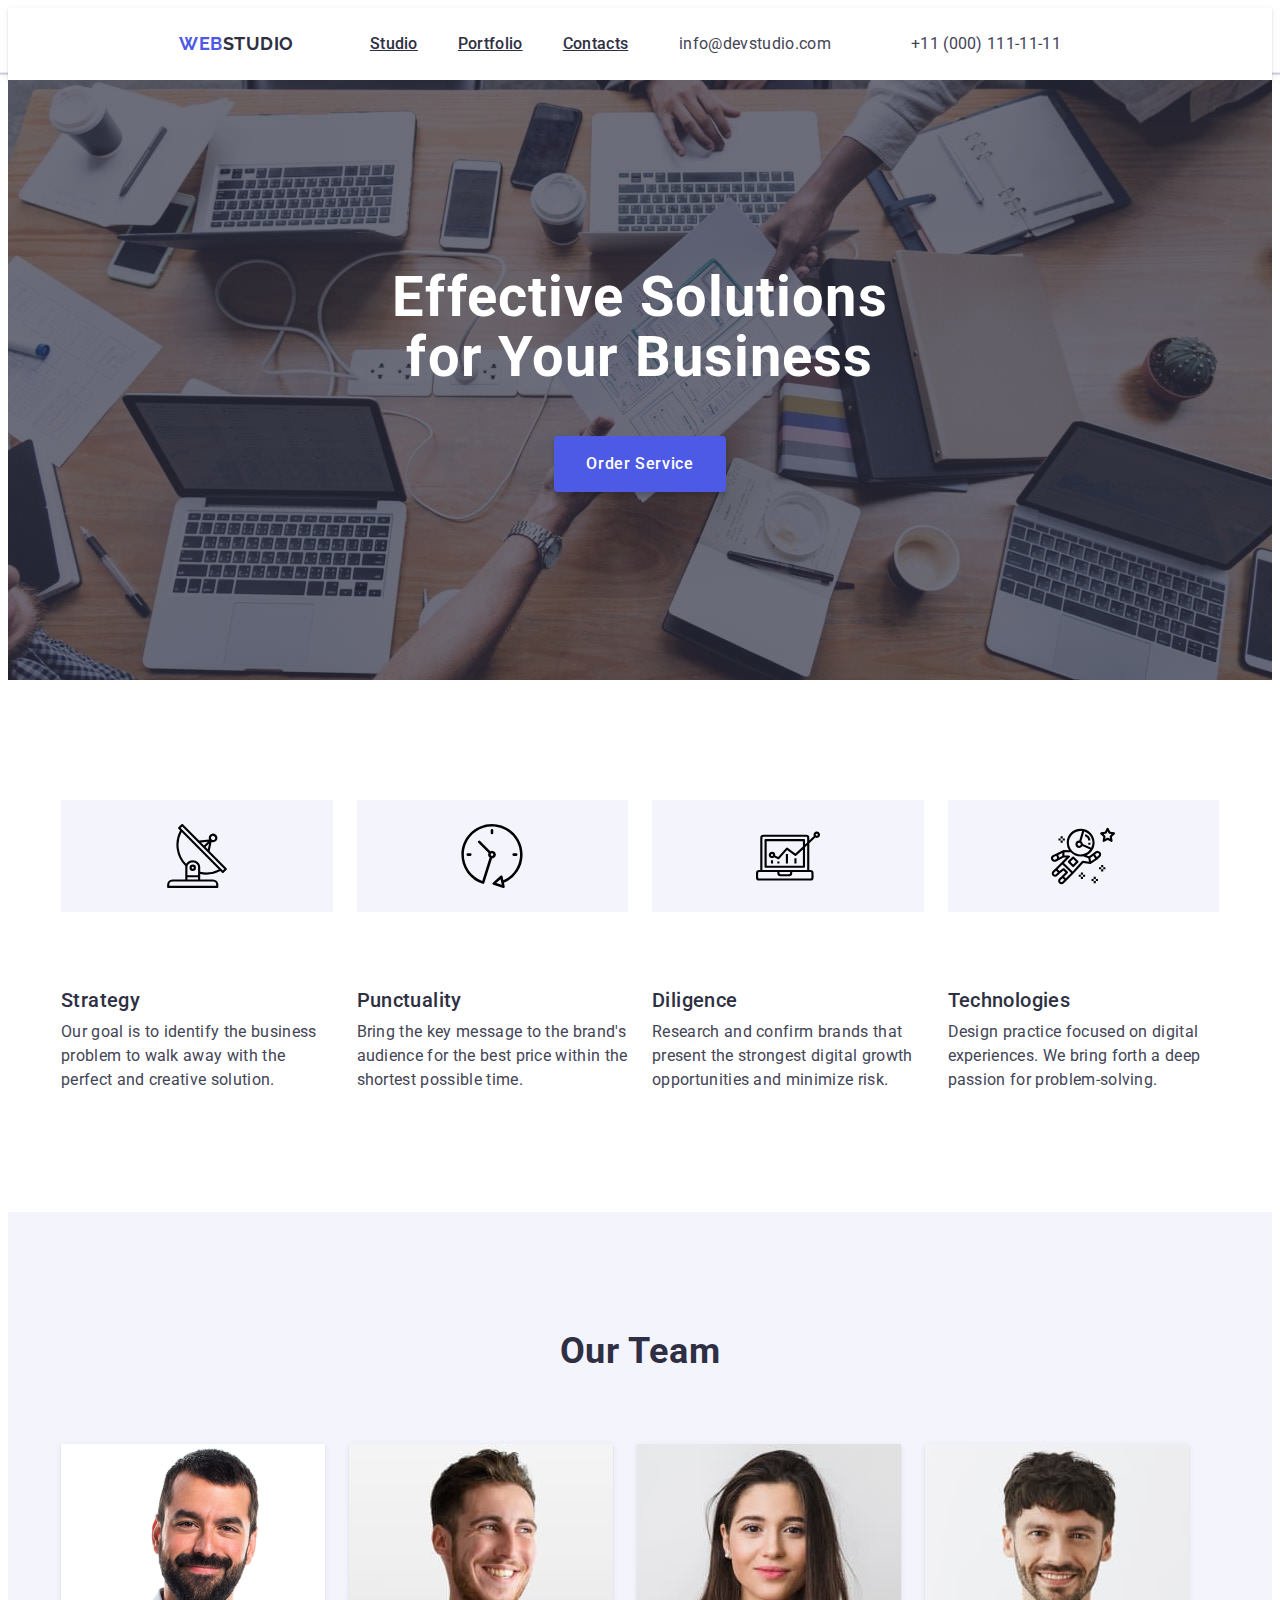
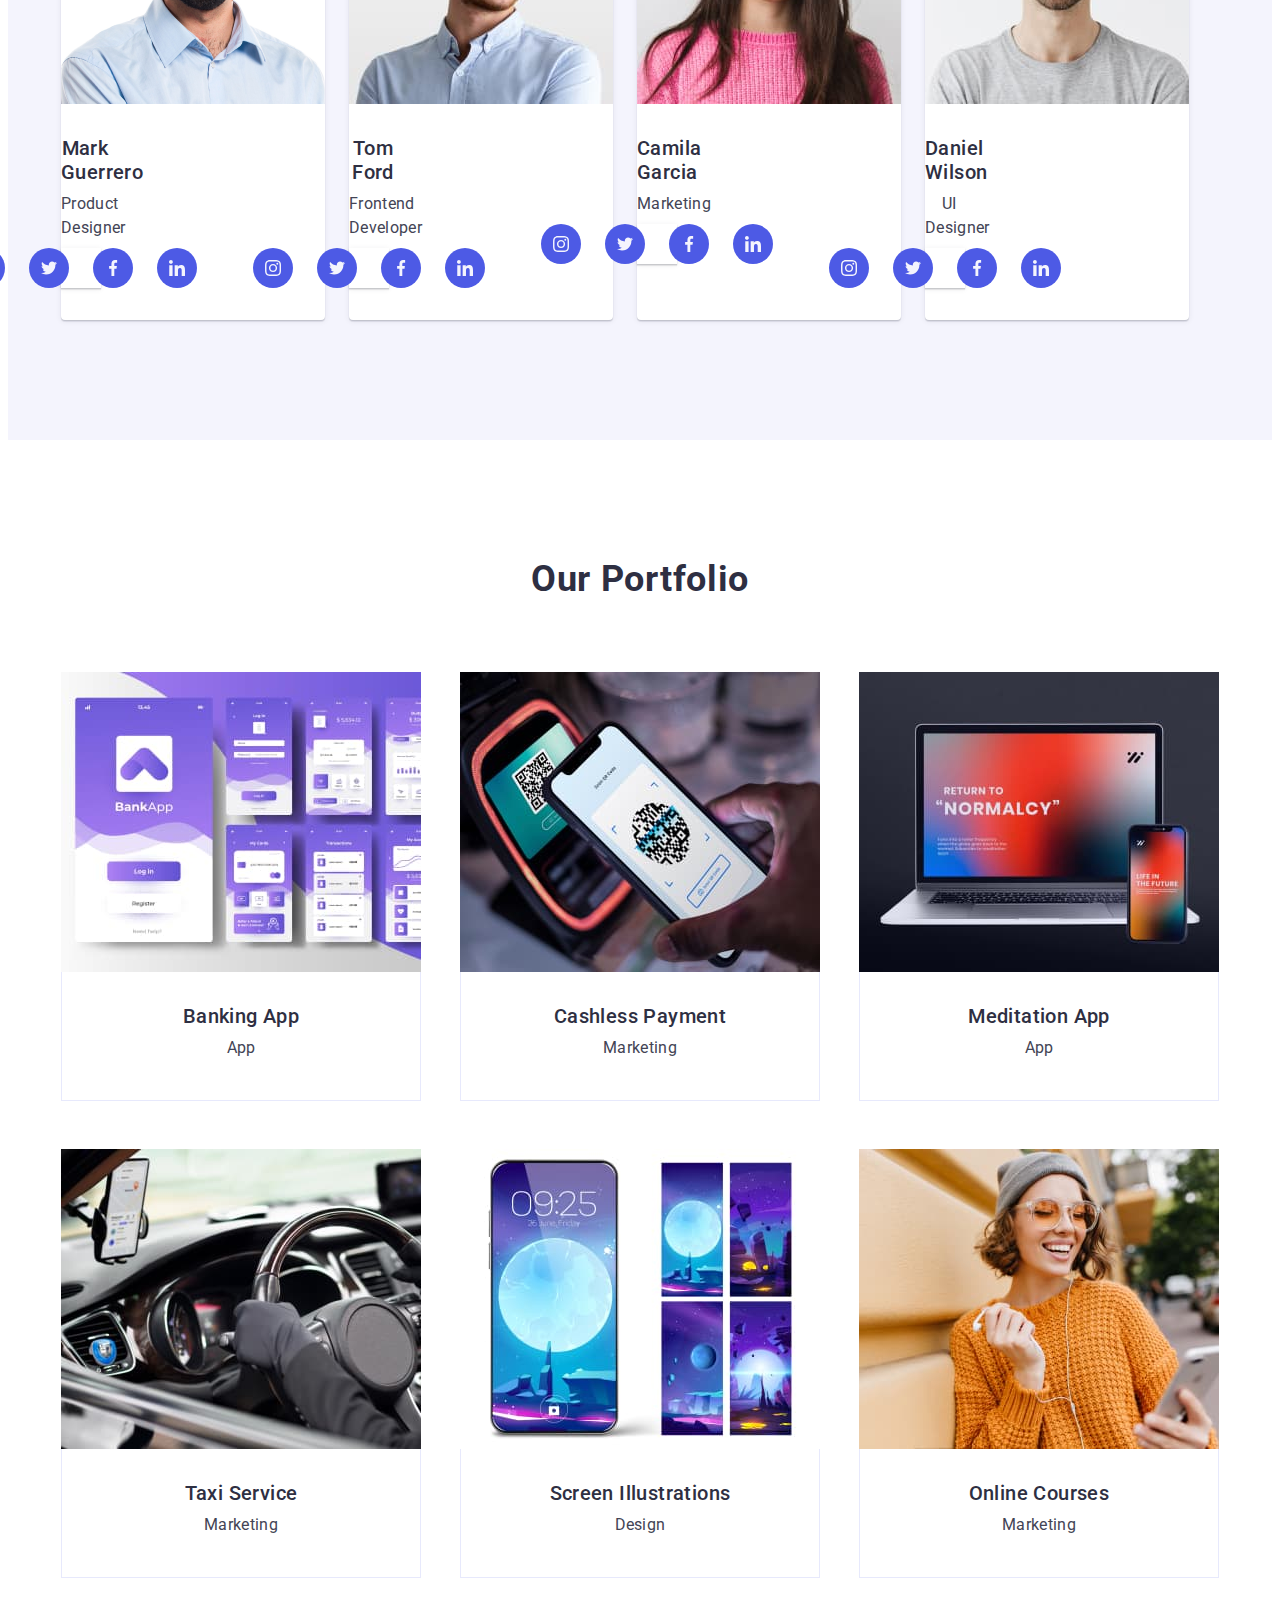
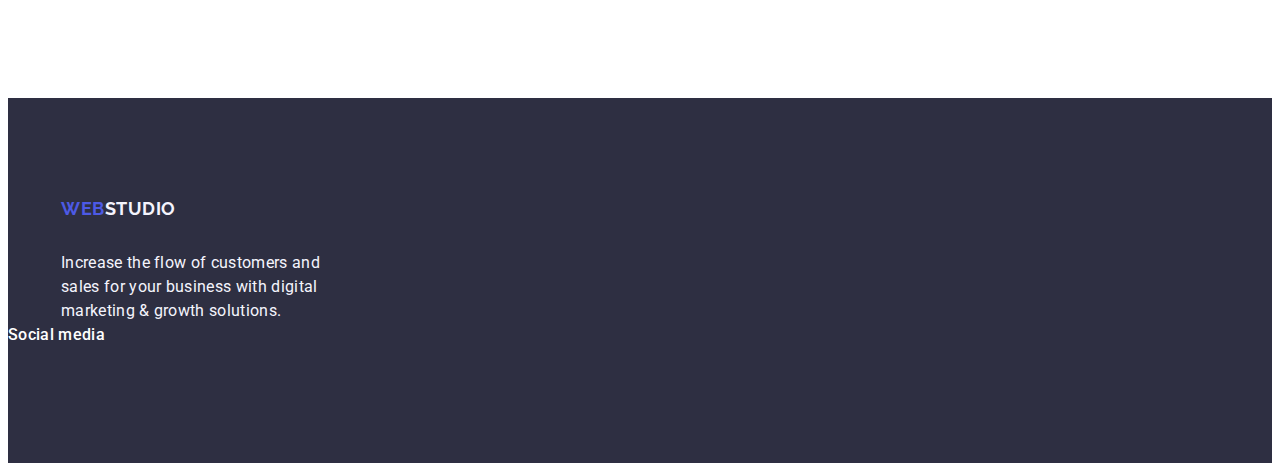
<file: index.html>
<!DOCTYPE html>
<html lang="en">
  <head>
    <meta charset="UTF-8" />
    <meta http-equiv="X-UA-Compatible" content="IE=edge" />
    <meta name="viewport" content="width=device-width, initial-scale=1.0" />
    <title>restart-goit-markup-hw-01</title>
    <link rel="preconnect" href="https://fonts.googleapis.com" />
    <link rel="preconnect" href="https://fonts.gstatic.com" crossorigin />
    <link
      href="https://fonts.googleapis.com/css2?family=Raleway:wght@700&family=Roboto:ital,wght@0,400;0,500;0,700;1,400&display=swap"
      rel="stylesheet"
    />
    <link
      rel="stylesheet"
      href="https://cdnjs.cloudflare.com/ajax/libs/modern-normalize/2.0.0/modern-normalize.min.css"
      integrity="sha512-4xo8blKMVCiXpTaLzQSLSw3KFOVPWhm/TRtuPVc4WG6kUgjH6J03IBuG7JZPkcWMxJ5huwaBpOpnwYElP/m6wg=="
      crossorigin="anonymous"
      referrerpolicy="no-referrer"
    />
    <link rel="stylesheet" href="./css/style.css" />
  </head>

  <body>
    <header class="header">
      <div class="container header-container">
        <a class="link-menu-logo" href="./index.html"
          >Web<span class="header-logo-second">Studio</span></a
        >
        <nav class="navig-header">
          <ul class="header-list list">
            <li class="header-items">
              <a class="header-studio" href="./index.html">Studio</a>
            </li>
            <li class="header-items">
              <a class="header-studio" href="./index.html">Portfolio</a>
            </li>
            <li class="header-items">
              <a class="header-studio" href="./index.html">Contacts</a>
            </li>
          </ul>
        </nav>

        <address class="header-address">
          <ul class="header-list-contact list">
            <li>
              <a class="header-mail" href="mailto:info@devstudio.com"
                >info@devstudio.com</a
              >
            </li>
            <li>
              <a class="header-mail" href="tel:+110001111111"
                >+11 (000) 111-11-11</a
              >
            </li>
          </ul>
        </address>
      </div>
    </header>

    <main class="main-part">
      <section class="main-sector">
        <div class="container main-sector-wrap">
          <h1 class="main-title">Effective Solutions for Your Business</h1>
          <button type="button" class="main-button">Order Service</button>
        </div>
      </section>

      <section class="icon-second-block">
        <div class="container">
          <ul class="icon-sec-list list">
            <li class="icon-sec-items">
              <a href="" class="icon-sec-link link">
                <svg class="icon-sec">
                  <use href="./images/icons.svg#icon-antenna"></use>
                </svg>
              </a>
            </li>
            <li class="icon-sec-items">
              <a href="" class="icon-sec-link link">
                <svg class="icon-sec">
                  <use href="./images/icons.svg#icon-clock"></use>
                </svg>
              </a>
            </li>
            <li class="icon-sec-items">
              <a href="" class="icon-sec-link link">
                <svg class="icon-sec">
                  <use href="./images/icons.svg#icon-diagram"></use>
                </svg>
              </a>
            </li>
            <li class="icon-sec-items">
              <a href="" class="icon-sec-link link">
                <svg class="icon-sec">
                  <use href="./images/icons.svg#icon-astronaut"></use>
                </svg>
              </a>
            </li>
          </ul>
        </div>
        <div class="container">
          <svg class="icon-sec">
            <use></use>
          </svg>
          <h2 class="visually-hidden">Blok description</h2>
          <ul class="descrip-list list">
            <li class="descrip-items">
              <h3 class="descrip-title">Strategy</h3>
              <p class="descrip-paragrah">
                Our goal is to identify the business problem to walk away with
                the perfect and creative solution.
              </p>
            </li>
            <li class="descrip-items">
              <h3 class="descrip-title">Punctuality</h3>
              <p class="descrip-paragrah">
                Bring the key message to the brand's audience for the best price
                within the shortest possible time.
              </p>
            </li>
            <li class="descrip-items">
              <h3 class="descrip-title">Diligence</h3>
              <p class="descrip-paragrah">
                Research and confirm brands that present the strongest digital
                growth opportunities and minimize risk.
              </p>
            </li>
            <li class="descrip-items">
              <h3 class="descrip-title">Technologies</h3>
              <p class="descrip-paragrah">
                Design practice focused on digital experiences. We bring forth a
                deep passion for problem-solving.
              </p>
            </li>
          </ul>
        </div>
      </section>

      <section class="main-section-second">
        <div class="container our-team">
          <h2 class="section-title">Our team</h2>
          <ul class="section-list list">
            <li class="section-items">
              <img
                class="about-pict"
                src="./images/mark-guerrero-1.png"
                alt="photo1-mark"
                width="264"
                height="260"
              />
              <div class="names">
                <h3 class="section-names">Mark Guerrero</h3>
                <p class="section-position">Product Designer</p>
                <ul class="names-soc-list list">
                  <li class="names-soc-item">
                    <a class="names-soc-link link" href>
                      <svg class="names-soc-icon" width="16" height="16">
                        <use href="./images/icons.svg#icon-instagram"></use>
                      </svg>
                    </a>
                  </li>
                  <li class="names-soc-item">
                    <a class="names-soc-link link" href>
                      <svg class="names-soc-icon" width="16" height="16">
                        <use href="./images/icons.svg#icon-twitter"></use>
                      </svg>
                    </a>
                  </li>
                  <li class="names-soc-item">
                    <a class="names-soc-link link" href>
                      <svg class="names-soc-icon" width="16" height="16">
                        <use href="./images/icons.svg#icon-facebook"></use>
                      </svg>
                    </a>
                  </li>
                  <li class="names-soc-item">
                    <a class="names-soc-link link" href>
                      <svg class="names-soc-icon" width="16" height="16">
                        <use href="./images/icons.svg#icon-linkedin"></use>
                      </svg>
                    </a>
                  </li>
                </ul>

                <a
                  href="../restart-goit-markup-hw-4/icomoon/PNG/facebook-1.png"
                  target="_blank"
                  class="link"
                ></a>
              </div>
            </li>
            <li class="section-items">
              <img
                class="about-pict"
                src="./images/tom-ford-2.jpg"
                alt="photo2-tom-ford"
                width="264"
                height="260"
              />
              <div class="names">
                <h3 class="section-names">Tom Ford</h3>
                <p class="section-position">Frontend Developer</p>
                <ul class="names-soc-list list">
                  <li class="names-soc-item">
                    <a class="names-soc-link link" href>
                      <svg class="names-soc-icon" width="16" height="16">
                        <use href="./images/icons.svg#icon-instagram"></use>
                      </svg>
                    </a>
                  </li>
                  <li class="names-soc-item">
                    <a class="names-soc-link link" href>
                      <svg class="names-soc-icon" width="16" height="16">
                        <use href="./images/icons.svg#icon-twitter"></use>
                      </svg>
                    </a>
                  </li>
                  <li class="names-soc-item">
                    <a class="names-soc-link link" href>
                      <svg class="names-soc-icon" width="16" height="16">
                        <use href="./images/icons.svg#icon-facebook"></use>
                      </svg>
                    </a>
                  </li>
                  <li class="names-soc-item">
                    <a class="names-soc-link link" href>
                      <svg class="names-soc-icon" width="16" height="16">
                        <use href="./images/icons.svg#icon-linkedin"></use>
                      </svg>
                    </a>
                  </li>
                </ul>
              </div>
            </li>
            <li class="section-items">
              <img
                class="about-pict"
                src="./images/camila-garcia-3.jpg"
                alt="photo3-camila-garcia"
                width="264"
                height="260"
              />
              <div class="names">
                <h3 class="section-names">Camila Garcia</h3>
                <p class="section-position">Marketing</p>
                <ul class="names-soc-list list">
                  <li class="names-soc-item">
                    <a class="names-soc-link link" href>
                      <svg class="names-soc-icon" width="16" height="16">
                        <use href="./images/icons.svg#icon-instagram"></use>
                      </svg>
                    </a>
                  </li>
                  <li class="names-soc-item">
                    <a class="names-soc-link link" href>
                      <svg class="names-soc-icon" width="16" height="16">
                        <use href="./images/icons.svg#icon-twitter"></use>
                      </svg>
                    </a>
                  </li>
                  <li class="names-soc-item">
                    <a class="names-soc-link link" href>
                      <svg class="names-soc-icon" width="16" height="16">
                        <use href="./images/icons.svg#icon-facebook"></use>
                      </svg>
                    </a>
                  </li>
                  <li class="names-soc-item">
                    <a class="names-soc-link link" href>
                      <svg class="names-soc-icon" width="16" height="16">
                        <use href="./images/icons.svg#icon-linkedin"></use>
                      </svg>
                    </a>
                  </li>
                </ul>
              </div>
            </li>
            <li class="section-items">
              <img
                class="about-pict"
                src="./images/daniel-wilson-4.jpg"
                alt="photo4-daniel-wilson"
                width="264"
                height="260"
              />
              <div class="names">
                <h3 class="section-names">Daniel Wilson</h3>
                <p class="section-position">UI Designer</p>
                <ul class="names-soc-list list">
                  <li class="names-soc-item">
                    <a class="names-soc-link link" href>
                      <svg class="names-soc-icon" width="16" height="16">
                        <use href="./images/icons.svg#icon-instagram"></use>
                      </svg>
                    </a>
                  </li>
                  <li class="names-soc-item">
                    <a class="names-soc-link link" href>
                      <svg class="names-soc-icon" width="16" height="16">
                        <use href="./images/icons.svg#icon-twitter"></use>
                      </svg>
                    </a>
                  </li>
                  <li class="names-soc-item">
                    <a class="names-soc-link link" href>
                      <svg class="names-soc-icon" width="16" height="16">
                        <use href="./images/icons.svg#icon-facebook"></use>
                      </svg>
                    </a>
                  </li>
                  <li class="names-soc-item">
                    <a class="names-soc-link link" href>
                      <svg class="names-soc-icon" width="16" height="16">
                        <use href="./images/icons.svg#icon-linkedin"></use>
                      </svg>
                    </a>
                  </li>
                </ul>
              </div>
            </li>
          </ul>
        </div>
      </section>

      <section class="section-last">
        <div class="container foutth-list-wrap">
          <h2 class="section-title">Our Portfolio</h2>
          <ul class="section-list-fourth list">
            <li class="block-pic-second">
              <img
                class="about-pict"
                src="./images/banking-1.jpg"
                alt="banking-1"
                width="360"
                height="300"
              />
              <div class="title-wrap">
                <h3 class="section-names">Banking App</h3>
                <p class="section-position">App</p>
              </div>
            </li>
            <li class="block-pic-second">
              <img
                class="about-pict"
                src="./images/cashless-2.jpg"
                alt="cashless-2"
                width="360"
                height="300"
              />
              <div class="title-wrap">
                <h3 class="section-names">Cashless Payment</h3>
                <p class="section-position">Marketing</p>
              </div>
            </li>
            <li class="block-pic-second">
              <img
                class="about-pict"
                src="./images/meditation-3.jpg"
                alt="meditation-3"
                width="360"
                height="300"
              />
              <div class="title-wrap">
                <h3 class="section-names">Meditation App</h3>
                <p class="section-position">App</p>
              </div>
            </li>
            <li class="block-pic-second">
              <img
                class="about-pict"
                src="./images/taxi-4.jpg"
                alt="taxi-4"
                width="360"
                height="300"
              />
              <div class="title-wrap">
                <h3 class="section-names">Taxi Service</h3>
                <p class="section-position">Marketing</p>
              </div>
            </li>
            <li class="block-pic-second">
              <img
                class="about-pict"
                src="./images/screen-5.jpg"
                alt="screen-5"
                width="360"
                height="300"
              />
              <div class="title-wrap">
                <h3 class="section-names">Screen Illustrations</h3>
                <p class="section-position">Design</p>
              </div>
            </li>
            <li class="block-pic-second">
              <img
                class="about-pict"
                src="./images/girl-online-6.jpg"
                alt="girl-online-6"
                width="360"
                height="300"
              />
              <div class="title-wrap">
                <h3 class="section-names">Online Courses</h3>
                <p class="section-position">Marketing</p>
              </div>
            </li>
          </ul>
        </div>
      </section>
      <footer class="footer-end">
        <section class="blok-footer-first">
          <div class="container">
            <a href="./index.html" class="footer-logo-first"
              >Web<span class="footer-logo-second">Studio </span></a
            >
            <p class="footer-text">
              Increase the flow of customers and sales for your business with
              digital marketing & growth solutions.
            </p>
          </div>
        </section>
        <section class="block-footer-second">
          <div class="footer-container">
            <p class="social-media-text">Social media</p>
          </div>
        </section>
      </footer>
    </main>
  </body>
</html>
</file>
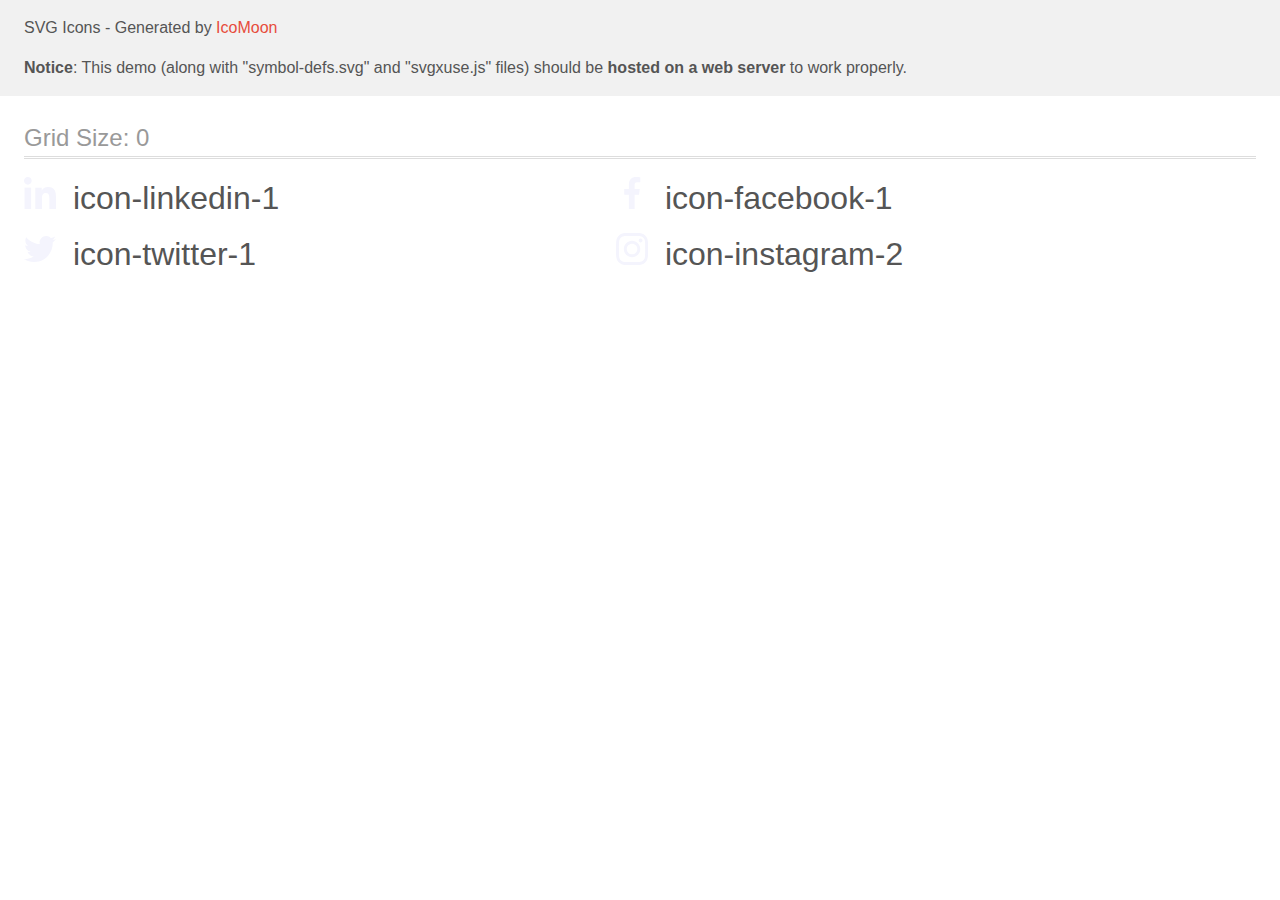
<file: icomoon/demo-external-svg.html>
<!doctype html>
<html>
<head>
    <title>IcoMoon - SVG Icons</title>
    <meta charset="utf-8">
    <meta name="viewport" content="width=device-width, initial-scale=1">
    <link rel="stylesheet" href="demo-files/demo.css">
    <link rel="stylesheet" href="style.css">
</head>
<body>
<header class="bgc1 clearfix">
<div class="mhl">
    <p>SVG Icons - Generated by <a href="https://icomoon.io/app">IcoMoon</a></p><p><strong>Notice</strong>: This demo (along with "symbol-defs.svg" and "svgxuse.js" files) should be <b>hosted on a web server</b> to work properly.</p>
</div>
</header>
    <div class="clearfix mhl ptl">
        <h1 class="mvm mtn fgc1">Grid Size: 0</h1>
        <div class="glyph fs1">
            <div class="clearfix pbs">
                <svg class="icon icon-linkedin-1"><use xlink:href="symbol-defs.svg#icon-linkedin-1"></use></svg><span class="name"> icon-linkedin-1</span>
            </div>
        </div>
        <div class="glyph fs1">
            <div class="clearfix pbs">
                <svg class="icon icon-facebook-1"><use xlink:href="symbol-defs.svg#icon-facebook-1"></use></svg><span class="name"> icon-facebook-1</span>
            </div>
        </div>
        <div class="glyph fs1">
            <div class="clearfix pbs">
                <svg class="icon icon-twitter-1"><use xlink:href="symbol-defs.svg#icon-twitter-1"></use></svg><span class="name"> icon-twitter-1</span>
            </div>
        </div>
        <div class="glyph fs1">
            <div class="clearfix pbs">
                <svg class="icon icon-instagram-2"><use xlink:href="symbol-defs.svg#icon-instagram-2"></use></svg><span class="name"> icon-instagram-2</span>
            </div>
        </div>
  </div>
<script defer src="svgxuse.js"></script>
</body>
</html>
</file>
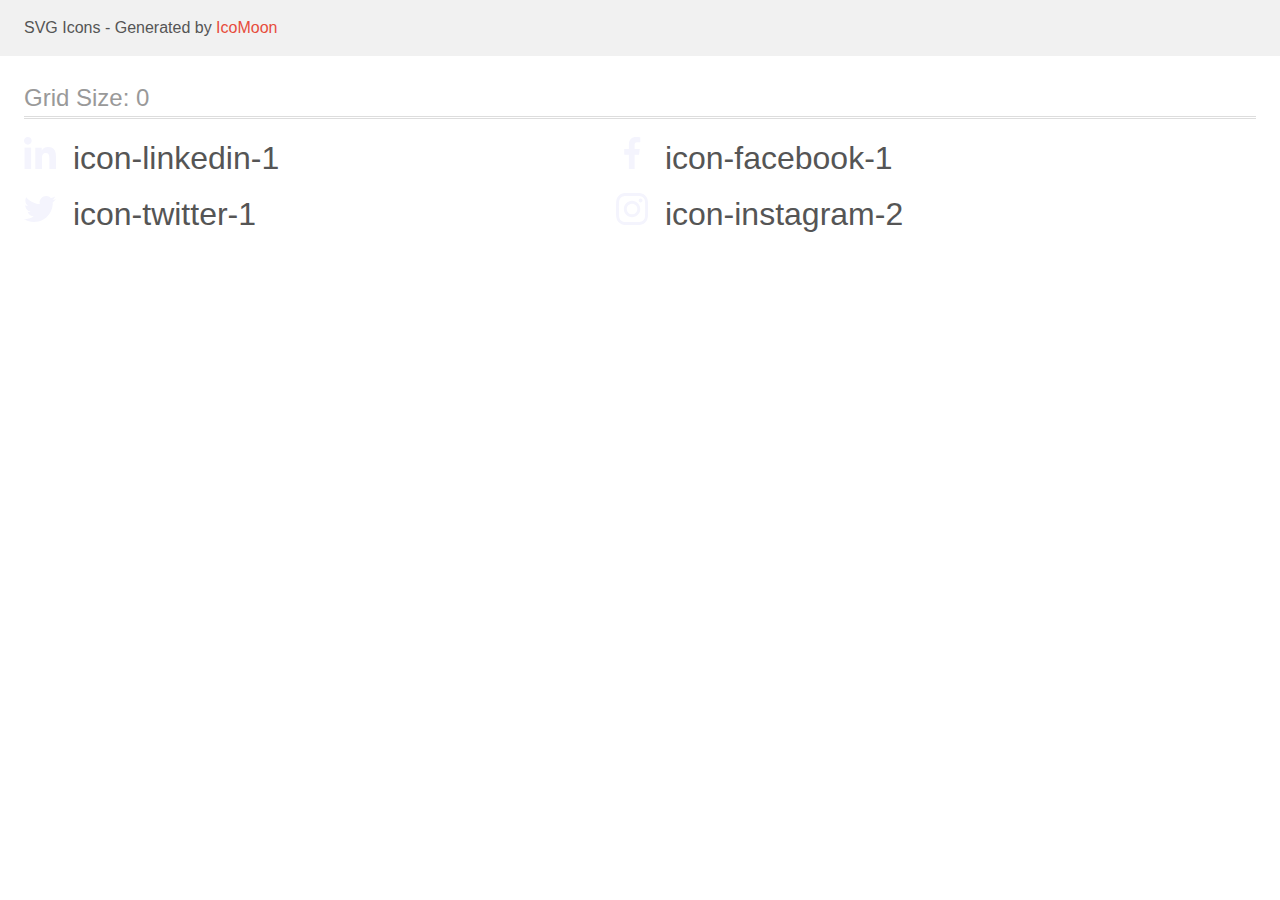
<file: icomoon/demo.html>
<!doctype html>
<html>
<head>
    <title>IcoMoon - SVG Icons</title>
    <meta charset="utf-8">
    <meta name="viewport" content="width=device-width, initial-scale=1">
    <link rel="stylesheet" href="demo-files/demo.css">
    <link rel="stylesheet" href="style.css">
</head>
<body>
<svg aria-hidden="true" style="position: absolute; width: 0; height: 0; overflow: hidden;" version="1.1" xmlns="http://www.w3.org/2000/svg" xmlns:xlink="http://www.w3.org/1999/xlink">
<defs>
<symbol id="icon-linkedin-1" viewBox="0 0 32 32">
<path fill="#f4f4fd" style="fill: var(--color1, #f4f4fd)" d="M31.992 32v-0.001h0.008v-11.736c0-5.741-1.236-10.164-7.948-10.164-3.227 0-5.392 1.771-6.276 3.449h-0.093v-2.913h-6.364v21.364h6.627v-10.579c0-2.785 0.528-5.479 3.977-5.479 3.399 0 3.449 3.179 3.449 5.657v10.401h6.62z"></path>
<path fill="#f4f4fd" style="fill: var(--color1, #f4f4fd)" d="M0.528 10.636h6.635v21.364h-6.635v-21.364z"></path>
<path fill="#f4f4fd" style="fill: var(--color1, #f4f4fd)" d="M3.843-0c-2.121 0-3.843 1.721-3.843 3.843s1.721 3.879 3.843 3.879c2.121 0 3.843-1.757 3.843-3.879-0.001-2.121-1.723-3.843-3.843-3.843v0z"></path>
</symbol>
<symbol id="icon-facebook-1" viewBox="0 0 32 32">
<path fill="#f4f4fd" style="fill: var(--color1, #f4f4fd)" d="M21.329 5.313h2.921v-5.088c-0.504-0.069-2.237-0.225-4.256-0.225-4.212 0-7.097 2.649-7.097 7.519v4.481h-4.648v5.688h4.648v14.312h5.699v-14.311h4.46l0.708-5.688h-5.169v-3.919c0.001-1.644 0.444-2.769 2.735-2.769z"></path>
</symbol>
<symbol id="icon-twitter-1" viewBox="0 0 32 32">
<path fill="#f4f4fd" style="fill: var(--color1, #f4f4fd)" d="M32 6.078c-1.19 0.522-2.458 0.868-3.78 1.036 1.36-0.812 2.398-2.088 2.886-3.626-1.268 0.756-2.668 1.29-4.16 1.588-1.204-1.282-2.92-2.076-4.792-2.076-3.632 0-6.556 2.948-6.556 6.562 0 0.52 0.044 1.020 0.152 1.496-5.454-0.266-10.28-2.88-13.522-6.862-0.566 0.982-0.898 2.106-0.898 3.316 0 2.272 1.17 4.286 2.914 5.452-1.054-0.020-2.088-0.326-2.964-0.808 0 0.020 0 0.046 0 0.072 0 3.188 2.274 5.836 5.256 6.446-0.534 0.146-1.116 0.216-1.72 0.216-0.42 0-0.844-0.024-1.242-0.112 0.85 2.598 3.262 4.508 6.13 4.57-2.232 1.746-5.066 2.798-8.134 2.798-0.538 0-1.054-0.024-1.57-0.090 2.906 1.874 6.35 2.944 10.064 2.944 12.072 0 18.672-10 18.672-18.668 0-0.29-0.010-0.57-0.024-0.848 1.302-0.924 2.396-2.078 3.288-3.406z"></path>
</symbol>
<symbol id="icon-instagram-2" viewBox="0 0 32 32">
<path fill="#f4f4fd" style="fill: var(--color1, #f4f4fd)" d="M31.969 9.408c-0.075-1.7-0.35-2.869-0.744-3.882-0.406-1.075-1.031-2.038-1.85-2.838-0.8-0.813-1.769-1.444-2.832-1.844-1.019-0.394-2.182-0.669-3.882-0.744-1.713-0.081-2.257-0.1-6.601-0.1s-4.888 0.019-6.595 0.094c-1.7 0.075-2.869 0.35-3.882 0.744-1.075 0.406-2.038 1.031-2.838 1.85-0.813 0.8-1.444 1.769-1.844 2.832-0.394 1.019-0.669 2.182-0.744 3.882-0.081 1.713-0.1 2.257-0.1 6.601s0.019 4.888 0.094 6.595c0.075 1.7 0.35 2.869 0.744 3.882 0.406 1.075 1.038 2.038 1.85 2.838 0.8 0.813 1.769 1.444 2.832 1.844 1.019 0.394 2.182 0.669 3.882 0.744 1.706 0.075 2.25 0.094 6.595 0.094s4.888-0.019 6.595-0.094c1.7-0.075 2.869-0.35 3.882-0.744 2.151-0.831 3.851-2.532 4.682-4.682 0.394-1.019 0.669-2.182 0.744-3.882 0.075-1.707 0.094-2.25 0.094-6.595s-0.006-4.888-0.081-6.595zM29.087 22.473c-0.069 1.563-0.331 2.407-0.55 2.969-0.538 1.394-1.644 2.5-3.038 3.038-0.563 0.219-1.413 0.481-2.969 0.55-1.688 0.075-2.194 0.094-6.464 0.094s-4.782-0.019-6.464-0.094c-1.563-0.069-2.407-0.331-2.969-0.55-0.694-0.256-1.325-0.663-1.838-1.194-0.531-0.519-0.938-1.144-1.194-1.838-0.219-0.563-0.481-1.413-0.55-2.969-0.075-1.688-0.094-2.194-0.094-6.464s0.019-4.782 0.094-6.464c0.069-1.563 0.331-2.407 0.55-2.969 0.256-0.694 0.663-1.325 1.2-1.838 0.519-0.531 1.144-0.938 1.838-1.194 0.563-0.219 1.413-0.481 2.969-0.55 1.688-0.075 2.194-0.094 6.464-0.094 4.276 0 4.782 0.019 6.464 0.094 1.563 0.069 2.407 0.331 2.969 0.55 0.694 0.256 1.325 0.662 1.838 1.194 0.531 0.519 0.938 1.144 1.194 1.838 0.219 0.563 0.481 1.413 0.55 2.969 0.075 1.688 0.094 2.194 0.094 6.464s-0.019 4.77-0.094 6.458z"></path>
<path fill="#f4f4fd" style="fill: var(--color1, #f4f4fd)" d="M16.059 7.783c-4.538 0-8.22 3.682-8.22 8.22s3.682 8.22 8.22 8.22c4.538 0 8.22-3.682 8.22-8.22s-3.682-8.22-8.22-8.22zM16.059 21.335c-2.944 0-5.332-2.388-5.332-5.332s2.388-5.332 5.332-5.332c2.944 0 5.332 2.388 5.332 5.332s-2.388 5.332-5.332 5.332z"></path>
<path fill="#f4f4fd" style="fill: var(--color1, #f4f4fd)" d="M26.524 7.458c0 1.060-0.859 1.919-1.919 1.919s-1.919-0.859-1.919-1.919c0-1.060 0.859-1.919 1.919-1.919s1.919 0.859 1.919 1.919z"></path>
</symbol>
</defs>
</svg>

<header class="bgc1 clearfix">
<div class="mhl">
    <p>SVG Icons - Generated by <a href="https://icomoon.io/app">IcoMoon</a></p>
</div>
</header>
    <div class="clearfix mhl ptl">
        <h1 class="mvm mtn fgc1">Grid Size: 0</h1>
        <div class="glyph fs1">
            <div class="clearfix pbs">
                <svg class="icon icon-linkedin-1"><use xlink:href="#icon-linkedin-1"></use></svg><span class="name"> icon-linkedin-1</span>
            </div>
        </div>
        <div class="glyph fs1">
            <div class="clearfix pbs">
                <svg class="icon icon-facebook-1"><use xlink:href="#icon-facebook-1"></use></svg><span class="name"> icon-facebook-1</span>
            </div>
        </div>
        <div class="glyph fs1">
            <div class="clearfix pbs">
                <svg class="icon icon-twitter-1"><use xlink:href="#icon-twitter-1"></use></svg><span class="name"> icon-twitter-1</span>
            </div>
        </div>
        <div class="glyph fs1">
            <div class="clearfix pbs">
                <svg class="icon icon-instagram-2"><use xlink:href="#icon-instagram-2"></use></svg><span class="name"> icon-instagram-2</span>
            </div>
        </div>
  </div>
<script defer src="svgxuse.js"></script>
</body>
</html>
</file>
<file: css/style.css>
html{
    max-width: 1440px;
    height: 72px;
    flex-shrink: 0;
    border-bottom: 1px solid var(--CORNFLOWER, #E7E9FC);
     background: var(--WHITE, #FFF);
 box-shadow: 0px 1px 6px 0px rgba(46, 47, 66, 0.08), 0px 1px 1px 0px rgba(46, 47, 66, 0.16), 0px 2px 1px 0px rgba(46, 47, 66, 0.08);
}
body { 
    font-family: 'Roboto', sans-serif;
    color:#434455;
    background: #FFF;
}
p,
h1,
h2,
h3,
h4,
h5,
h6 {
    margin: 0;
}

ul {
    margin: 0;
    padding-left: 0;
}
 .container {
     width: 100%;
     max-width: 1158px;
     padding-left: 15px;
     padding-right: 15px;
     margin: 0 auto;
    
   
 }

.header {
    display: flex;
    justify-content: center;
    align-items: center;
    flex-shrink: 0;
 padding: 24px 156px 24px 156px;
box-shadow:0px 2px 1px rgba(46, 47, 66, 0.08),
    0px 1px 1px rgba(46, 47, 66, 0.16),
    0px 1px 6px rgba(46, 47, 66, 0.08);
    
}

.link-menu-logo {
    font-family: Raleway, sans-serif;
    font-size: 18px;
    font-weight: 700;
    line-height: 1.17;
    letter-spacing: 0.03em;
    text-transform: uppercase;
    color: #4D5AE5;
    text-decoration: none;
    margin-right: 76px;
    
}

.header-logo-second {
 color: #2E2F42;
}

.header-container{
    display: flex;
    align-items: center;
    line-height: 1.17;
        letter-spacing: 0.03em;
   
}
.navig-header {
    display: flex;
    align-items: center;
    margin-right: auto;
    

}
.header-items {
position: relative;
    color: #404bbf;
}

.list {
    list-style-type: none;
    text-decoration: none;

}

.header-list {
    font-weight: 500;
    font-size: 16px;
    line-height: 1.5;
    letter-spacing: 0.02em;
    color: #2E2F42;
    display: flex;
    gap: 40px;
}
    

.header-studio {
    font-weight: 500;
    font-size: 16px;
    line-height: 1.5;
    letter-spacing: 0.02em;
    color: #2E2F42;
    padding: 24px 0;
    
}

.header-studio:hover,
.header-studio:focus {
    color: #404BBF;
    text-decoration: underline; 
}
.header-studio::after{
    content: '';
    position: absolute;
    left: 0;
    bottom: -1px;
    height: 4px;
    background-color: #404bbf;
    border-radius: 2px;
}
.header-portfolio {
    font-weight: 500;
    font-size: 16px;
    line-height: 1.5;
    letter-spacing: 0.02em;
    color: #2E2F42;
}

.header-portfolio:hover,
.header-portfolio:focus {
    color: #404BBF;
    text-decoration: underline;
   
}

.header-contacts {
    font-weight: 500;
    font-size: 16px;
    line-height: 1.5;
    letter-spacing: 0.02em;
    color: #2E2F42;
    transition: color 250ms cubic-bezier(0.4, 0, 0.2, 1);
}

.header-contacts:hover,
.header-contacts:focus {
    color: #404BBF;
    text-decoration: underline;
}
   
.header-address {
    font-style: normal;
}

.header-list-contact {
    display: flex;
    gap: 40px;
    
}

.header-mail {
    font-size: 16px;
    line-height: 1.5;
    letter-spacing: 0.32px;
    color: #434455;
    text-decoration: none;
    margin-right: 40px;
    transition: color 250ms cubic-bezier(0.4, 0, 0.2, 1);
    
}
.header-mail:hover,
.header-mail:focus {
  color: #404BBF;
}

.header-tel {
    font-size: 16px;
    line-height: 1.5;
    letter-spacing: 0.32px;
    color: #434455;
    text-decoration: none;
    transition: color 250ms cubic-bezier(0.4, 0, 0.2, 1);
}
.header-tel:hover,
.header-tel:focus {
    color: #404BBF;
}
/*-------first section---------*/



.main-part {
    
   }

.main-sector {
background-color: #2E2F42;
    background-image: linear-gradient(rgba(46, 47, 66, 0.70),
            rgba(46, 47, 66, 0.70)),
        url(../images/people-bg.jpg);
    background-repeat: no-repeat;
    background-position: center;
    background-size: cover;
    max-width: 1440px;
    height: 600px;
padding: 0px 120px;
}

.main-sector-wrap {
padding: 188px 0;
margin: 0 auto;
display: flex;
flex-direction: column;
align-items: center;

}


.main-title { 
    font-weight: 700;
    font-size: 56px;
    max-width: 496px;
    line-height: 1.07;
    text-align: center;
    letter-spacing: 0.02em;
    color:#FFF;   
    padding-bottom: 48px;

    
}


.main-button {

    border-radius: 4px;
    background: #4D5AE5;
    box-shadow: 0px 4px 4px 0px rgba(0, 0, 0, 0.15);
    

    background: #4D5AE5;
    font-family: Roboto, sans-serif;
    font-weight: 500;
    font-size: 16px;
    line-height: 1.5;
    letter-spacing: 0.04em;
    color: #FFF;
    cursor: pointer;

    display: block;
    min-width: 169px;
    height: 56px;
    padding: 16px 32px;
    align-items: flex-start;
    gap: 10px;
   margin: 0 auto;
   border: none;
transition: background-color 250ms cubic-bezier(0.4, 0, 0.2, 1);
}
.main-button:hover,
.main-button:focus {
    background-color: #404BBF;
}

/*----------------section-two-------------------*/

.icon-second-block {
    padding: 120px 0;

}


.icon-sec-list {
    display: flex;
    align-items: center;
    justify-content:center;
    height: 112px;
    gap: 24px;

}



.icon-sec-items {
    width: calc((100% - 72px) / 4);
    background-color: #f4f4fd; 
height: 112px;


}

.icon-sec-link {
    width: 100%;
    height: 100%;
    border-radius: 4px;
        margin-bottom: 8px;
        display: flex;
        align-items: center;
        justify-content: center;
  
        
}

.link {}

.icon-sec {
    width:64px;
    height: 64px;
   
}

.descrip-section {
    padding: 120px 0;
}

.visually-hidden {
position: absolute;
width: 1px;
height: 1px;
margin: -1px;
border: 0;
padding-top: 120px;

white-space: nowrap;
clip-path: inset(100%);
clip: rect(0 0 0 0);
overflow: hidden;
}

.descrip-list {
    display: flex;
    gap: 24px;
    align-items: flex-start;
}

.descrip-items {
width: calc((100% - 72px) / 4);

}

.descrip-title {
        font-weight: 500;
        font-size: 20px;
        line-height: 1.2;
        letter-spacing: 0.02em;
         color: #2E2F42;
        margin-bottom: 8px; 
        padding-top: 8px;     
}

.descrip-paragrah {
    font-size: 16px;
    line-height: 1.5;
    letter-spacing: 0.02em;
    color: #434455;
}


 /*---------section three------*/

.main-section-second {
    background-color: #f4f4fd;
    padding: 120px 0;
    
}

.section-title {
        font-weight: 700;
        font-size: 36px;
        line-height: 1.11;
        text-align: center;
        letter-spacing: 0.02em;
        text-transform: capitalize;
        color: #2E2F42;
        margin-bottom: 72px;
}

.about-pict {
    display: block;
}
.last-list {

}
.section-list {
    display: flex;
    gap: 24px;
   text-align: center;
}

.names {
    padding-top: 32px;
    padding-bottom: 32px;
    width: calc((100% - 72px) / 4);
}


.section-items {
    background-color: #FFFFFF;
    border-radius: 0px 0px 4px 4px;
box-shadow:0px 1px 6px rgba(46, 47, 66, 0.08),
    0px 1px 1px rgba(46, 47, 66, 0.16),
    0px 2px 1px rgba(46, 47, 66, 0.08);
   
   
}

.names-soc-list {
    display: flex;
    justify-content: center;
    gap: 24px;
    width: 40px;
        height: 40px;
    box-shadow: 0px 1px 6px rgba(46, 47, 66, 0.08),
            0px 1px 1px rgba(46, 47, 66, 0.16),
            0px 2px 1px rgba(46, 47, 66, 0.08);
             
}

.names-soc-item {
    
    
}

.names-soc-link {
    width: 100%;
    height: 100%;
    background-color: #4d5ae5;
     border-radius: 50%;
     display: flex;
     align-items: center;
     justify-content: center;
    transition: background-color 250ms cubic-bezier(0.4, 0, 0.2, 1);
width: 40px;
    height: 40px;
}
.names-soc-link:hover,
.names-soc-link:focus{
 background-color: #404bbf;
}
.names-soc-icon {
    width: 16px;
    height: 16px;
    fill: #f4f4fd;
}

.link {}
/*------section four---------*/
.section-names {
    font-weight: 500;
    font-size: 20px;
    line-height: 1.2;
    text-align: center;
    letter-spacing: 0.02em;
    color: #2E2F42;
    margin-bottom: 8px;
    
    
        
}

.section-position {
        text-align: center;
        font-size: 16px;
        line-height: 1.5;
        letter-spacing: 0.02em;
        margin-bottom: 8px;
}


/*-------- section fourth-------*/


.section-last {
    padding-top: 120px;
     padding-bottom: 120px;
  
    
}.foutth-list-wrap {
    padding: 0 15;
}
  /*border: 1px solid #e7e9fc;
  border-top: none;
  */
    

.section-list-fourth {
    display: flex;
    flex-wrap: wrap;
    column-gap: 24px;
    row-gap: 48px;
    justify-content: space-between;
    
    
}

.block-pic-second {
width: calc((100% -(2 * (3 * 24px))) / 6);

}


.title-wrap {
    padding: 32px 16px;
     border: 1px solid #e7e9fc;
    border-top: none;

}

.footer-end {
    background: #2E2F42;
    padding: 100px 0;
}

.footer-logo-first {
    color: #4D5AE5;
        font-family: Raleway, sans-serif;
        font-size: 18px;
        font-weight: 700;
        line-height: 1.17;
        letter-spacing: 0.54px;
        text-transform: uppercase;
        text-decoration: none;
        display: inline-block;
            margin-bottom: 16px;
}

.footer-logo-second {
    color: #F4F4FD;
    font-family: Raleway, sans-serif;
    font-size: 18px;
    font-weight: 700;
    line-height: 1.17;
    letter-spacing: 0.54px;
    text-transform: uppercase;
text-decoration: none;
display: inline-block;
    margin-bottom: 16px;
}


.footer-text {
        line-height: 1.5;
        color: #F4F4FD;
        letter-spacing: 0.02em;
        width: 264px;
        height: 72px;
}
.social-media-text {
    font-weight: 500;
    font-size: 16px;
    line-height: 1.5;
    letter-spacing: 0.02em;
    color: #FFFFFF;
    margin-bottom: 16px;

}
.social-media-wrap {
    display: flex;
}
</file>
<file: icomoon/demo-files/demo.css>
body {
  padding: 0;
  margin: 0;
  font-family: sans-serif;
  font-size: 1em;
  line-height: 1.5;
  color: #555;
  background: #fff;
}
h1 {
  font-size: 1.5em;
  font-weight: normal;
  box-shadow: 0 1px #ddd, 0 2px #fff, 0 3px #ddd;
}
small {
  font-size: .66666667em;
}
a {
  color: #e74c3c;
  text-decoration: none;
}
a:hover, a:focus {
  box-shadow: 0 1px #e74c3c;
}
.bshadow0, input {
  box-shadow: inset 0 -2px #e7e7e7;
}
input:hover {
  box-shadow: inset 0 -2px #ccc;
}
input, fieldset {
  font-size: 1em;
  margin: 0;
  padding: 0;
  border: 0;
}
input {
  color: inherit;
  line-height: 1.5;
  height: 1.5em;
  padding: .25em 0;
}
input:focus {
  outline: none;
  box-shadow: inset 0 -2px #449fdb;
}
.glyph {
  font-size: 16px;
  margin-right: 1.5em;
  float: left;
  width: 17em;
}
svg {
  color: #000;
}
.liga {
  width: 80%;
  width: calc(100% - 2.5em);
}
.talign-right {
  text-align: right;
}
.talign-center {
  text-align: center;
}
.bgc1 {
  background: #f1f1f1;
}
.fgc0 {
  color: #000;
}
.fgc1 {
  color: #999;
}
p {
  margin-top: 1em;
  margin-bottom: 1em;
}
.mvm {
  margin-top: .75em;
  margin-bottom: .75em;
}
.mtn {
  margin-top: 0;
}
.mtl, .mal {
  margin-top: 1.5em;
}
.mbl, .mal {
  margin-bottom: 1.5em;
}
.mal, .mhl {
  margin-left: 1.5em;
  margin-right: 1.5em;
}
.mhmm {
  margin-left: 1em;
  margin-right: 1em;
}
.ptl {
  padding-top: 1.5em;
}
.pbs, .pvs {
  padding-bottom: .25em;
}
.pvs, .pts {
  padding-top: .25em;
}
.unit {
  float: left;
}
.unitRight {
  float: right;
}
.size1of2 {
  width: 50%;
}
.size1of1 {
  width: 100%;
}
.clearfix:before, .clearfix:after {
  content: " ";
  display: table;
}
.clearfix:after {
  clear: both;
}
.hidden-true {
  display: none;
}
.textbox0 {
  width: 3em;
  background: #f1f1f1;
  padding: .25em .5em;
  line-height: 1.5;
  height: 1.5em;
}
.fs0 {
  font-size: 16px;
}
.fs1 {
  font-size: 32px;
}
.name {
  margin-left: .25em;
}
</file>
<file: icomoon/style.css>
.icon {
  display: inline-block;
  width: 1em;
  height: 1em;
  stroke-width: 0;
  stroke: currentColor;
  fill: currentColor;
}

/* ==========================================
Single-colored icons can be modified like so:
.icon-name {
  font-size: 32px;
  color: red;
}
========================================== */
</file>
